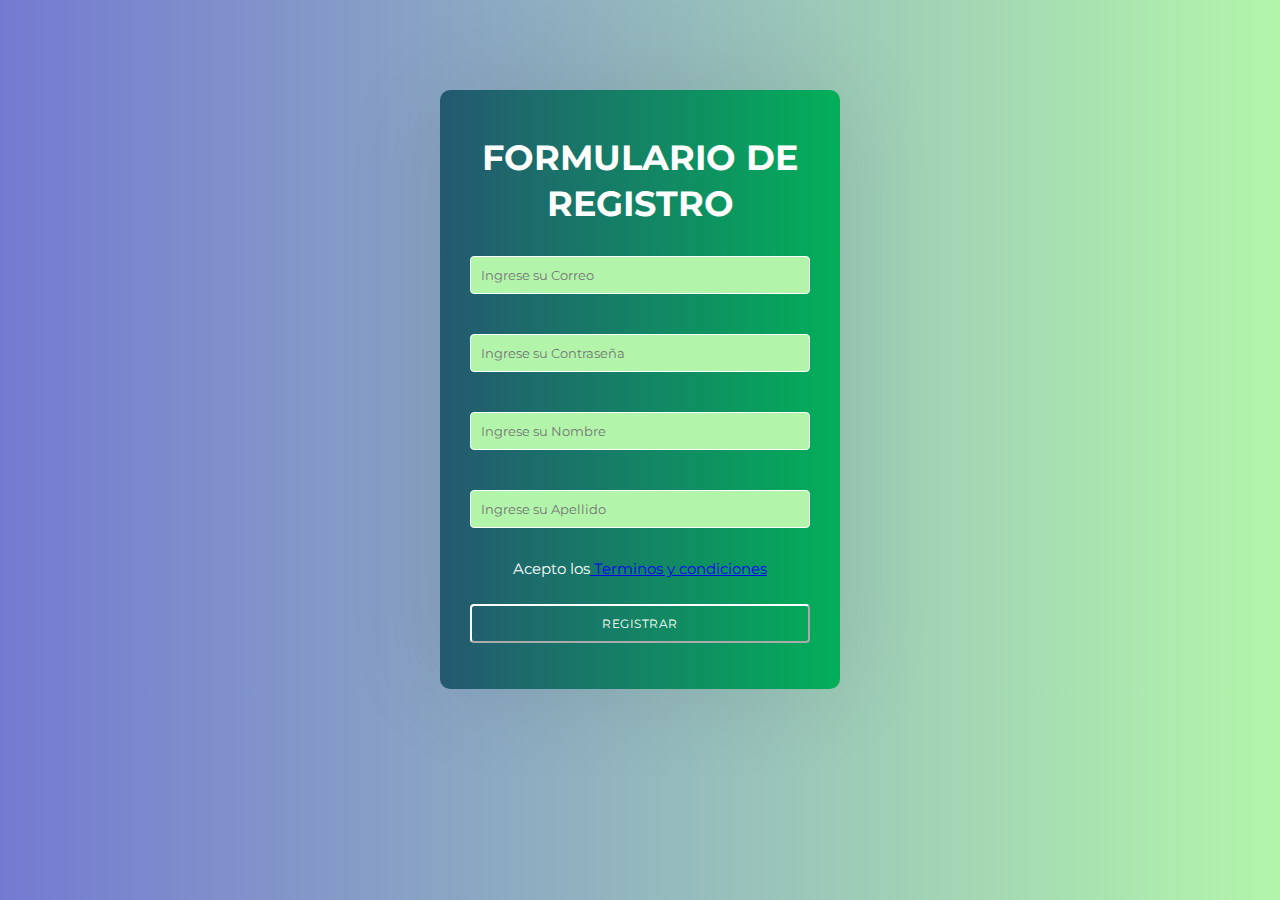
<file: index.html>
<!DOCTYPE html>
<html lang="es">


<head>
      <meta charset="utf-8">
      <meta name ="viewport" content="width=device-width, initial-scale=1.0">
      <meta http-equiv="X-UA-Compatible" content="ie=edge">
      <link rel="stylesheet" href="zStyle.css">
      <title> formulario </title>
<link rel="stylesheet" href="zStyle.css">
</head>
<body>
	<gradient>
	<section class="form-register">
		<h4> FORMULARIO DE REGISTRO</h4>
    <form onsubmit="event.preventDefault(); registrar();">
        <input type="text" id="username" class="controls" required placeholder="Ingrese su Correo">
        <br>
        <br>
        <input type="password" id="password" class="controls" required placeholder="Ingrese su Contraseña">
        <br>
        <br>
        <input type="text" id="name" class="controls" required placeholder="Ingrese su Nombre">
        <br>
        <br>
        <input type="text" id="lastname" class="controls" required placeholder="Ingrese su Apellido">
		<p>Acepto los<a href="https://s2.studylib.es/store/data/005713788_1-437040c271cde1fd48a0f2dfa132c3f6-768x994.png"> Terminos y condiciones</a></p>
		<a href="inicio.html" value="registrar"><button>Registrar</button></a>
    </form>
		
    
		
	</section>

</gradient>


    </body>

    <script>

        function registrar() {
            const username = document.getElementById("username").value;
            const password = document.getElementById("password").value;

            localStorage.setItem("username", username);
            localStorage.setItem("password", password);

            alert("GRACIAS por registrarte, ahora INICIA SESIÓN para ver nuestro catalogo de licores");
            window.location.href = "inicio.html";
        }
    </script>


</html>
</file>
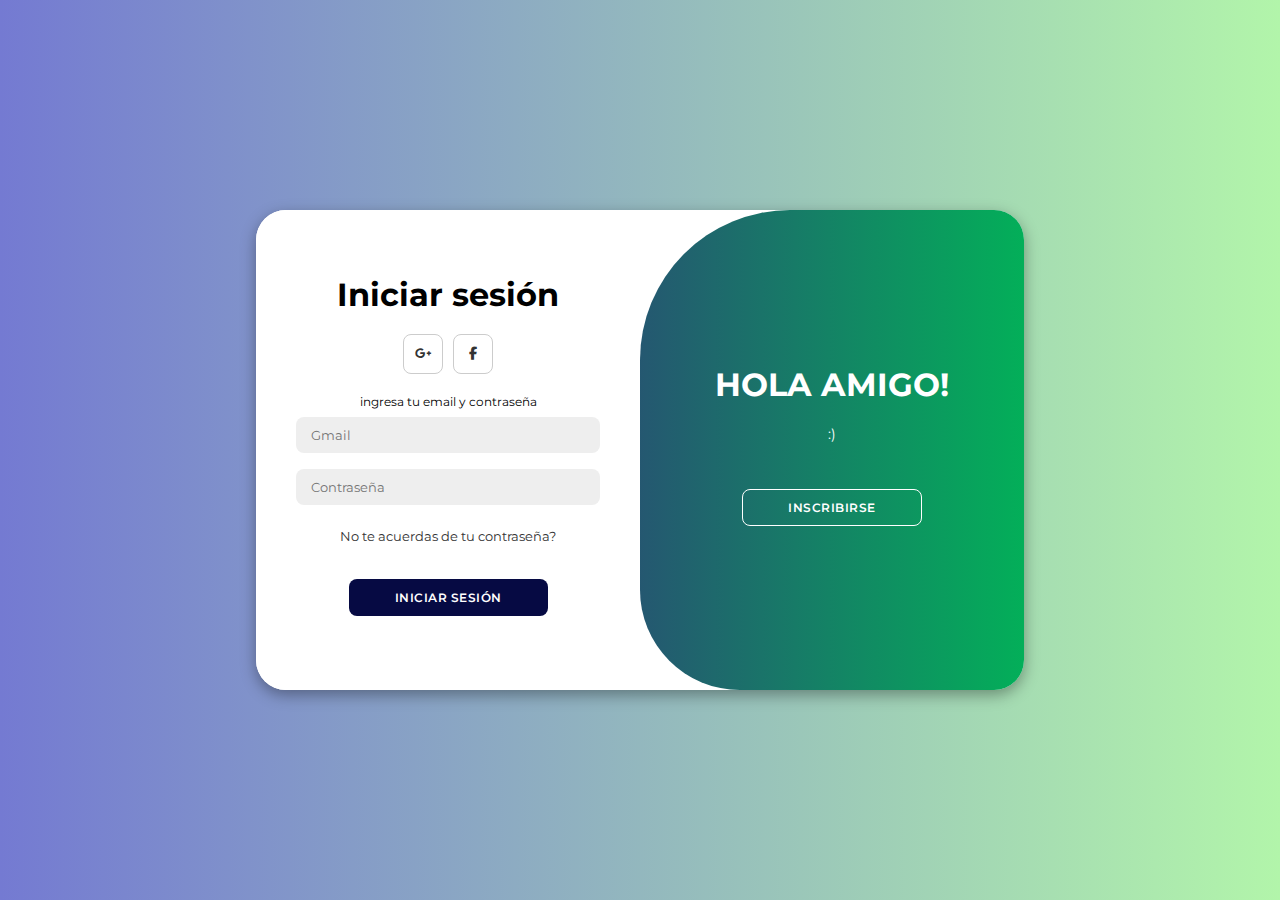
<file: inicio.html>
<!DOCTYPE html>
<html lang="en">

<head>
    <meta charset="UTF-8">
    <meta name="viewport" content="width=device-width, initial-scale=1.0">
    <link rel="stylesheet" href="https://cdnjs.cloudflare.com/ajax/libs/font-awesome/6.4.2/css/all.min.css">
    <link rel="stylesheet" href="style.css">
    <title>INICIO</title>
</head>

<body>

    <div class="container" id="container">
        <div class="form-container sign-in">
    <form onsubmit="event.preventDefault(); iniciarSesion();">
                <h1>Iniciar sesión</h1>
                <div class="social-icons">
                    <a href="https://accounts.google.com/signin" class="icon"><i class="fa-brands fa-google-plus-g"></i></a>
                    <a href="https://www.facebook.com" class="icon"><i class="fa-brands fa-facebook-f"></i></a>
                </div>
                <span>ingresa tu email y contraseña</span>
                <input type="text" placeholder="Gmail" id="username">
                <input type="password" placeholder="Contraseña" id="password">
                <a href="https://es.wikihow.com/recordar-una-contraseña-olvidada">No te acuerdas de tu contraseña?</a>
                <a href="cata.html" value="Iniciar Sesión"><button>Iniciar sesión</button></a>
            </form>
        </div>
        <div class="toggle-container">
            <div class="toggle">
                <div class="toggle-panel toggle-left">
                    
                </div>
                <div class="toggle-panel toggle-right">
                    <h1>HOLA AMIGO!</h1>
                    <p>:)</p>
                    <a href="index.html">
                    <button class="hidden" id="register">Inscribirse</button></a>
                </div>
            </div>
        </div>
    </div>

</body>

    <script>
        function iniciarSesion() {
            const username = document.getElementById("username").value;
            const password = document.getElementById("password").value;

            const storedUsername = localStorage.getItem("username");
            const storedPassword = localStorage.getItem("password");

            if (username === storedUsername && password === storedPassword) {
                alert("Bienvenido a Vinitos y mas " + username + "!");

                window.location.href = "cata.html"; 
            } else {
                alert("Correo o Contraseña Incorrectos");
            }
        }
    </script>

</html>
</file>
<file: zStyle.css>
@import url('https://fonts.googleapis.com/css2?family=Montserrat:wght@300;400;500;600;700&display=swap');

body  {

       margin: 0;
       padding: 0;
       font-family: Helvetica, Arial, sans-serif;
       background: linear-gradient(to right, #747ad2, #b2f5aa);
       font-size: 1em;
       font-weight: 800px;
       line-height: 1.5em;
       padding-top: 80px;
}

* {
	margin: 0;
       padding: 0;
       box-sizing: border-box;
       font-family: 'Montserrat', sans-serif;
       font-weight: 50em;
}

p {
       color: #fff;
       font-size: 15px;
       line-height: 1.3em;
       margin: 15px 0;
       text-align: center;
       font-weight: 80px;
}

h4 {
       color: #fff;
       font-size: 40px;
       font-weight: 80px;
       line-height: 1.3em;
       margin: 15px 0;
       text-align: center;

}

.form-register{
	background: linear-gradient(to right, #245870, #03af59);
       width: 400px;
       margin: auto;
       padding: 30px;
       margin-top: 10px;
       border-radius: 10px;
       font-family: 'Trebuchet MS';
       box-shadow:  0 0  100px rgba(0,0,0,.1);
}


.form-register h4{
   font-size: 35px;
   margin-bottom: 30px;
}

.controls{
       width: 100%;
       background: #b2f5aa;
       padding: 10px;
       border-radius: 4px;
       margin-bottom: 16px;
       border: 1px solid #fff;
}

button{
       color: white;
       background-color: transparent;
       border-color: #fff;
       font-size: 12px;
       font-weight: 30px;
       letter-spacing: 0.5px;
       text-transform: uppercase;
       margin-top: 10px;
       cursor: pointer;
       width: 100%;
       padding: 10px;
       border-radius: 4px;
       margin-bottom: 16px;
}
</file>
<file: style.css>
@import url('https://fonts.googleapis.com/css2?family=Montserrat:wght@300;400;500;600;700&display=swap');

*{
    margin: 0;
    padding: 0;
    box-sizing: border-box;
    font-family: 'Montserrat', sans-serif;
}

body{
    
    background: linear-gradient(to right, #747ad2, #b2f5aa);
    display: flex;
    align-items: center;
    justify-content: center;
    flex-direction: column;
    height: 100vh;
}

.container{
    background-color: #fff;
    border-radius: 30px;
    box-shadow: 0 5px 15px rgba(0, 0, 0, 0.35);
    position: relative;
    overflow: hidden;
    width: 768px;
    max-width: 100%;
    min-height: 480px;
}

.container p{
    font-size: 14px;
    line-height: 20px;
    letter-spacing: 0.3px;
    margin: 20px 0;
}

.container span{
    font-size: 12px;
}

.container a{
    color: #333;
    font-size: 13px;
    text-decoration: none;
    margin: 15px 0 10px;
}

.container button{
    background-color: #060a43;
    color: #fff;
    font-size: 12px;
    padding: 10px 45px;
    border: 1px solid transparent;
    border-radius: 8px;
    font-weight: 600;
    letter-spacing: 0.5px;
    text-transform: uppercase;
    margin-top: 10px;
    cursor: pointer;
}

.container button.hidden{
    background-color: transparent;
    border-color: #fff;
}

.container form{
    background-color: #fff;
    display: flex;
    align-items: center;
    justify-content: center;
    flex-direction: column;
    padding: 0 40px;
    height: 100%;
}

.container input{
    background-color: #eee;
    border: none;
    margin: 8px 0;
    padding: 10px 15px;
    font-size: 13px;
    border-radius: 8px;
    width: 100%;
    outline: none;
}

.form-container{
    position: absolute;
    top: 0;
    height: 100%;
    transition: all 0.6s ease-in-out;
}

.sign-in{
    left: 0;
    width: 50%;
    z-index: 2;
}

.container.active .sign-in{
    transform: translateX(100%);
}

.sign-up{
    left: 0;
    width: 50%;
    opacity: 0;
    z-index: 1;
}

.container.active .sign-up{
    transform: translateX(100%);
    opacity: 1;
    z-index: 5;
    animation: move 0.6s;
}

@keyframes move{
    0%, 49.99%{
        opacity: 0;
        z-index: 1;
    }
    50%, 100%{
        opacity: 1;
        z-index: 5;
    }
}

.social-icons{
    margin: 20px 0;
}

.social-icons a{
    border: 1px solid #ccc;
    border-radius: 20%;
    display: inline-flex;
    justify-content: center;
    align-items: center;
    margin: 0 3px;
    width: 40px;
    height: 40px;
}

.toggle-container{
    position: absolute;
    top: 0;
    left: 50%;
    width: 50%;
    height: 100%;
    overflow: hidden;
    transition: all 0.6s ease-in-out;
    border-radius: 150px 0 0 100px;
    z-index: 1000;
}

.container.active .toggle-container{
    transform: translateX(-100%);
    border-radius: 0 150px 100px 0;
}

.toggle{
    background-color: #036b11;
    height: 100%;
    background: linear-gradient(to right, #460088, #03af59);
    color: #fff;
    position: relative;
    left: -100%;
    height: 100%;
    width: 200%;
    transform: translateX(0);
    transition: all 0.6s ease-in-out;
}

.container.active .toggle{
    transform: translateX(50%);
}

.toggle-panel{
    position: absolute;
    width: 50%;
    height: 100%;
    display: flex;
    align-items: center;
    justify-content: center;
    flex-direction: column;
    padding: 0 30px;
    text-align: center;
    top: 0;
    transform: translateX(0);
    transition: all 0.6s ease-in-out;
}

.toggle-left{
    transform: translateX(-200%);
}

.container.active .toggle-left{
    transform: translateX(0);
}

.toggle-right{
    right: 0;
    transform: translateX(0);
}

.container.active .toggle-right{
    transform: translateX(200%);
}
</file>
